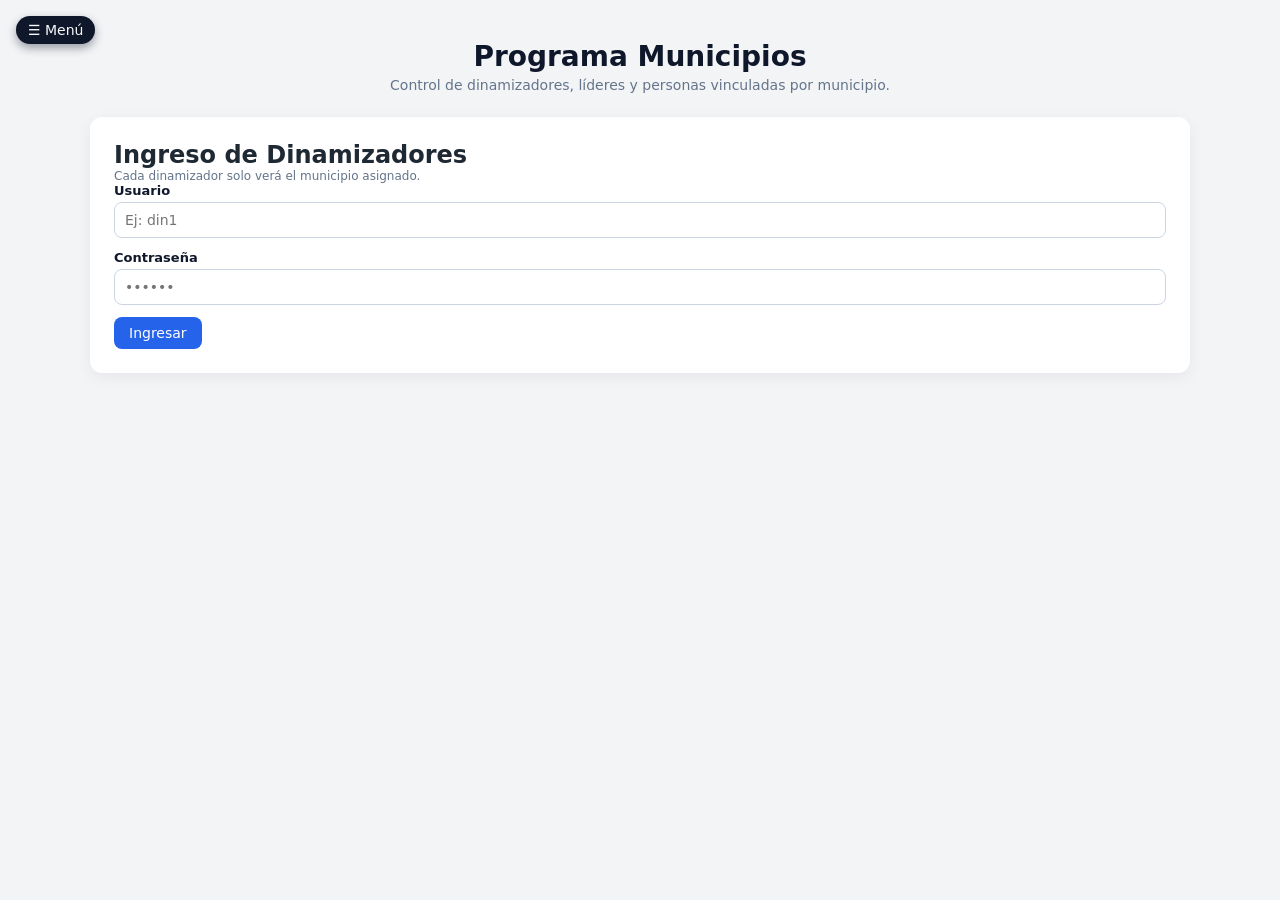
<file: index.html>
<!DOCTYPE html>
<html lang="es">
<head>
  <meta charset="UTF-8" />
  <title>Programa Municipios</title>
  <meta name="viewport" content="width=device-width, initial-scale=1.0" />
  <link rel="stylesheet" href="assets/css/styles.css" />
</head>
<body>

  <button id="menu-toggle" class="menu-toggle">☰ Menú</button>
  <aside id="sidebar" class="sidebar">
    <div class="sidebar-title">Menú</div>
    <nav class="sidebar-nav">
      <a href="index.html">Captura</a>
      <a href="reportes.html">Reportes</a>
      <a href="reuniones.html">Reuniones</a>
      <a href="compromisos.html">Compromisos</a>
    </nav>
  </aside>

  <div class="app-container">

    <header class="app-header">
      <h1>Programa Municipios</h1>
      <p class="app-subtitle">
        Control de dinamizadores, líderes y personas vinculadas por municipio.
      </p>
    </header>

    <main id="login-section" class="card">
      <h2>Ingreso de Dinamizadores</h2>
      <p class="small-text">Cada dinamizador solo verá el municipio asignado.</p>

      <form id="login-form">
        <div class="form-group">
          <label for="username">Usuario</label>
          <input type="text" id="username" required placeholder="Ej: din1" />
        </div>

        <div class="form-group">
          <label for="password">Contraseña</label>
          <input type="password" id="password" required placeholder="••••••" />
        </div>

        <button type="submit" class="btn-primary">Ingresar</button>
      </form>

      <p id="login-error" class="error-text" style="display:none;">
        Usuario o contraseña incorrectos.
      </p>
    </main>

    <section id="comuna-section" class="card" style="display:none;">

      <div class="comuna-header">
        <div>
          <h2 id="comuna-title">Municipio X</h2>
          <p id="dinamizador-info" class="small-text"></p>
        </div>
      </div>

      <a href="panel-general.html" id="btn-panel-general" class="btn-secondary" style="display:none;">
        Ir a Panel general
      </a>

      <div class="comuna-layout">

        <div class="col-formularios">

          <section class="subcard">
            <h3>Registrar líder</h3>
            <p class="small-text">
              Este líder quedará asociado al municipio actual.
            </p>

            <form id="lider-form">
              <div class="form-group">
                <label for="lider-nombre">Nombre del líder</label>
                <input type="text" id="lider-nombre" required placeholder="Nombre completo" />
              </div>

              <div class="form-group">
                <label for="lider-documento">Número de documento</label>
                <input type="text" id="lider-documento" required placeholder="Cédula del líder" />
              </div>

              <div class="form-group">
                <label for="lider-telefono">Teléfono</label>
                <input type="text" id="lider-telefono" placeholder="Número de contacto" />
              </div>

              <div class="form-group">
                <label for="lider-direccion">Dirección / Barrio</label>
                <input type="text" id="lider-direccion" placeholder="Barrio, sector, referencia" />
              </div>

              <div class="form-group">
                <label for="lider-zona">Zona de votación</label>
                <input type="text" id="lider-zona" placeholder="Puesto / mesa (si se conoce)" />
              </div>

              <div class="form-group">
                <label for="lider-tipo">Tipo de líder</label>
                <select id="lider-tipo">
                  <option value="">Sin definir</option>
                  <option value="A">A</option>
                  <option value="B">B</option>
                  <option value="C">C</option>
                </select>
              </div>

              <div class="form-group">
                <label for="lider-compromiso">Compromiso del líder</label>
                <select id="lider-compromiso">
                  <option value="">Sin definir</option>
                  <option value="Comprometido">Comprometido (verde)</option>
                  <option value="No ubicado">No ubicado (amarillo)</option>
                  <option value="No apoyan">No apoyan (rojo)</option>
                </select>
              </div>

              <button type="submit" class="btn-primary">Guardar líder</button>
            </form>
          </section>

          <section class="subcard" style="margin-top: 12px;">
            <h3>Registrar persona vinculada</h3>
            <p class="small-text">
              Cada persona debe estar asociada a un líder de este municipio.
            </p>

            <form id="persona-form">
              <div class="form-group">
                <label for="select-lider-persona">Líder</label>
                <select id="select-lider-persona" required>
                  <option value="">Seleccione un líder</option>
                </select>
              </div>

              <div class="form-group">
                <label for="persona-nombre">Nombre de la persona</label>
                <input type="text" id="persona-nombre" required placeholder="Nombre completo" />
              </div>

              <div class="form-group">
                <label for="persona-documento">Número de documento</label>
                <input type="text" id="persona-documento" required placeholder="Cédula de la persona" />
              </div>

              <div class="form-group">
                <label for="persona-telefono">Teléfono</label>
                <input type="text" id="persona-telefono" placeholder="Número de contacto" />
              </div>

              <div class="form-group">
                <label for="persona-direccion">Dirección</label>
                <input type="text" id="persona-direccion" placeholder="Barrio, calle, referencia" />
              </div>

              <div class="form-group">
                <label for="persona-zona">Zona de votación</label>
                <input type="text" id="persona-zona" placeholder="Puesto / mesa (si se conoce)" />
              </div>

              <div class="form-check-group">
                <label>
                  <input type="checkbox" id="persona-conoce-lider" checked />
                  Conoce al líder
                </label>
              </div>

              <div class="form-check-group">
                <label>
                  <input type="checkbox" id="persona-vota-teresa" />
                  Se compromete a votar por Candidato
                </label>
              </div>

              <button type="submit" class="btn-primary">Agregar persona</button>
            </form>
          </section>

        </div>

        <div class="col-resumen">

          <section class="subcard">
            <h3>Resumen del municipio</h3>

            <div class="resumen-grid">
              <div class="resumen-item">
                <span class="resumen-label">Líderes</span>
                <span id="total-lideres" class="resumen-value">0</span>
              </div>
              <div class="resumen-item">
                <span class="resumen-label">Personas vinculadas</span>
                <span id="total-personas" class="resumen-value">0</span>
              </div>
              <div class="resumen-item">
                <span class="resumen-label">Votan por Candidato</span>
                <span id="total-votan" class="resumen-value">0</span>
              </div>
            </div>
          </section>

          <section class="subcard" style="margin-top: 12px;">
            <h3>Líderes y personas vinculadas</h3>
            <div id="lista-lideres" class="lista-lideres"></div>
          </section>

        </div>
      </div>

      <div style="margin-top: 16px; display:flex; justify-content:flex-end;">
        <button id="logout-btn" class="btn-secondary">Cerrar sesión</button>
      </div>
    </section>

  </div>

  <script src="assets/js/auth.js"></script>
  <script src="assets/js/login-admin-hook.js"></script>
  <script src="assets/js/app.js"></script>
  <script src="assets/js/menu.js"></script>
  <script src="assets/js/index-role-ui.js"></script>

</body>
</html>
</file>
<file: assets/css/styles.css>
/* =============== */
/* RESET GENERAL   */
/* =============== */
* {
  margin: 0;
  padding: 0;
  box-sizing: border-box;
  font-family: 'Inter', system-ui, -apple-system, BlinkMacSystemFont, sans-serif;
}

body {
  background-color: #f3f4f6;
  color: #1f2933;
  padding: 24px;
}

a {
  text-decoration: none;
}

/* =============== */
/* CONTENEDOR APP  */
/* =============== */

.app-container {
  max-width: 1100px;
  margin: 0 auto;
  margin-top: 16px;
}

/* =============== */
/* ENCABEZADO      */
/* =============== */

.app-header {
  text-align: center;
  margin-bottom: 24px;
}

.app-header h1 {
  font-size: 28px;
  font-weight: 700;
  color: #0f172a;
}

.app-subtitle {
  font-size: 14px;
  color: #64748b;
  margin-top: 4px;
}

/* =============== */
/* TARJETAS        */
/* =============== */

.card {
  background-color: #ffffff;
  border-radius: 12px;
  padding: 24px;
  box-shadow: 0 4px 15px rgba(15, 23, 42, 0.06);
  margin-bottom: 24px;
}

.subcard {
  background-color: #ffffff;
  border-radius: 10px;
  padding: 18px;
  border: 1px solid #e2e8f0;
}

/* =============== */
/* TEXTOS          */
/* =============== */

.small-text {
  font-size: 12px;
  color: #64748b;
}

.error-text {
  font-size: 13px;
  color: #b91c1c;
  margin-top: 8px;
}

/* =============== */
/* FORMULARIOS     */
/* =============== */

.form-group {
  display: flex;
  flex-direction: column;
  margin-bottom: 12px;
}

.form-group label {
  font-size: 13px;
  font-weight: 600;
  margin-bottom: 4px;
  color: #0f172a;
}

.form-group input,
.form-group select,
.form-group textarea,
.input {
  border: 1px solid #cbd5e1;
  border-radius: 8px;
  padding: 9px 10px;
  font-size: 14px;
  background-color: #ffffff;
}

.form-group textarea {
  min-height: 70px;
  resize: vertical;
}

.form-group input:focus,
.form-group select:focus,
.form-group textarea:focus,
.input:focus {
  outline: 2px solid #2563eb33;
  border-color: #2563eb;
}

.form-check-group {
  margin-top: 4px;
  margin-bottom: 8px;
}

.form-check-group label {
  display: flex;
  align-items: center;
  gap: 6px;
  font-size: 14px;
  color: #334155;
}

/* =============== */
/* BOTONES         */
/* =============== */

.btn-primary,
.btn-secondary {
  border: none;
  border-radius: 8px;
  padding: 8px 15px;
  cursor: pointer;
  font-size: 14px;
  font-weight: 500;
  transition: background-color 0.2s ease, transform 0.05s ease;
  display: inline-flex;
  align-items: center;
  justify-content: center;
}

.btn-primary {
  background-color: #2563eb;
  color: #ffffff;
}

.btn-primary:hover {
  background-color: #1d4ed8;
  transform: translateY(-1px);
}

.btn-secondary {
  background-color: #e2e8f0;
  color: #334155;
}

.btn-secondary:hover {
  background-color: #cbd5e1;
  transform: translateY(-1px);
}

/* =============== */
/* MENÚ LATERAL    */
/* =============== */

.menu-toggle {
  position: fixed;
  top: 16px;
  left: 16px;
  z-index: 1001;
  padding: 6px 12px;
  font-size: 14px;
  border-radius: 9999px;
  border: none;
  background-color: #0f172a;
  color: #f9fafb;
  cursor: pointer;
  box-shadow: 0 4px 10px rgba(15, 23, 42, 0.4);
}

.menu-toggle:hover {
  background-color: #111827;
}

.sidebar {
  position: fixed;
  top: 0;
  left: 0;
  bottom: 0;
  width: 230px;
  background-color: #0f172a;
  color: #e5e7eb;
  padding: 20px 16px;
  transform: translateX(-100%);
  transition: transform 0.2s ease-out;
  z-index: 1000;
}

.sidebar.open {
  transform: translateX(0);
}

.sidebar-title {
  font-size: 18px;
  font-weight: 700;
  margin-bottom: 16px;
}

.sidebar-nav {
  display: flex;
  flex-direction: column;
  gap: 8px;
}

.sidebar-nav a {
  padding: 8px 10px;
  border-radius: 8px;
  font-size: 14px;
  color: #e5e7eb;
  background-color: transparent;
}

.sidebar-nav a:hover,
.sidebar-nav a.active {
  background-color: #1f2937;
}

/* =============== */
/* MUNICIPIO LAYOUT */
/* =============== */

.comuna-header {
  display: flex;
  justify-content: space-between;
  align-items: flex-start;
  gap: 12px;
  margin-bottom: 16px;
}

.nav-panel {
  display: flex;
  gap: 8px;
  flex-wrap: wrap;
  justify-content: flex-end;
}

.comuna-layout {
  display: grid;
  grid-template-columns: minmax(0, 1.1fr) minmax(0, 1fr);
  gap: 16px;
  align-items: flex-start;
}

.col-formularios,
.col-resumen {
  display: flex;
  flex-direction: column;
  gap: 12px;
}

/* =============== */
/* RESUMEN         */
/* =============== */

.resumen-grid {
  display: flex;
  flex-wrap: wrap;
  gap: 10px;
}

.resumen-item {
  background-color: #f8fafc;
  border-radius: 10px;
  padding: 10px 14px;
  min-width: 135px;
}

.resumen-label {
  display: block;
  font-size: 11px;
  color: #6b7280;
  margin-bottom: 2px;
}

.resumen-value {
  font-size: 20px;
  font-weight: 700;
  color: #0f172a;
}

/* =============== */
/* LISTA LÍDERES   */
/* =============== */

.lista-lideres {
  display: flex;
  flex-direction: column;
  gap: 12px;
  margin-top: 6px;
}

.lider-card {
  background-color: #f9fafb;
  border-radius: 10px;
  border: 1px solid #e2e8f0;
  padding: 10px 12px;
}

.lider-header {
  display: flex;
  justify-content: space-between;
  align-items: flex-start;
  gap: 10px;
  margin-bottom: 4px;
}

.lider-nombre {
  font-weight: 600;
  color: #0f172a;
}

.lider-meta {
  font-size: 12px;
  color: #64748b;
}

.lider-resumen {
  font-size: 13px;
  color: #4b5563;
  margin-top: 4px;
  margin-bottom: 4px;
}

.lider-tabla-wrapper {
  margin-top: 6px;
  overflow-x: auto;
}

.lider-tabla {
  width: 100%;
  border-collapse: collapse;
  font-size: 12px;
}

.lider-tabla th,
.lider-tabla td {
  padding: 6px 8px;
  border-bottom: 1px solid #e2e8f0;
}

.lider-tabla th {
  background-color: #eef2f7;
  font-weight: 600;
  text-align: left;
}

/* ======================= */
/* TABLAS GENERALES        */
/* ======================= */

.tabla-wrapper {
  margin-top: 10px;
  overflow-x: auto;
}

.tabla-registros {
  width: 100%;
  border-collapse: collapse;
  font-size: 13px;
}

.tabla-registros th,
.tabla-registros td {
  padding: 10px;
  border-bottom: 1px solid #e2e8f0;
}

.tabla-registros th {
  background-color: #f8fafc;
  font-weight: 600;
  text-align: left;
}

/* ======================= */
/* ESTADOS REUNIONES       */
/* ======================= */

.estado-badge {
  display: inline-flex;
  align-items: center;
  justify-content: center;
  padding: 2px 10px;
  border-radius: 9999px;
  font-size: 12px;
  font-weight: 600;
  white-space: nowrap;
}

.estado-pendiente {
  background-color: #fff7e0;
  color: #8a5a00;
}

.estado-realizada {
  background-color: #e6f6ec;
  color: #12653b;
}

.estado-cancelada {
  background-color: #fde7e9;
  color: #b42318;
}

/* ======================= */
/* TABLA REUNIONES         */
/* ======================= */

.tabla-reuniones {
  width: 100%;
  border-collapse: collapse;
  margin-top: 10px;
}

.tabla-reuniones th,
.tabla-reuniones td {
  padding: 12px 16px;
  font-size: 13px;
  border-bottom: 1px solid #e2e8f0;
}

.tabla-reuniones th {
  background-color: #f1f5f9;
  font-weight: 600;
}

.tabla-reuniones tbody tr:nth-child(even) {
  background-color: #f8fafc;
}

.tabla-reuniones td.col-estado {
  width: 140px;
}

.tabla-reuniones td.col-acciones {
  width: 200px;
}

.reuniones-acciones {
  display: flex;
  flex-direction: column;
  gap: 6px;
}

.reuniones-acciones .btn-secondary {
  font-size: 11px;
  padding: 4px 10px;
}

.tabla-reuniones td.col-acciones .reuniones-acciones {
  align-items: stretch;
}

.tabla-reuniones td.col-acciones .reuniones-acciones .btn-secondary {
  width: 100%;
}

.tabla-reuniones td:nth-child(7) {
  max-width: 220px;
  word-break: break-word;
}

/* =============== */
/* RESPONSIVE      */
/* =============== */

@media (max-width: 900px) {
  .comuna-layout {
    grid-template-columns: minmax(0, 1fr);
  }
}

@media (max-width: 700px) {
  body {
    padding: 12px;
  }

  .card {
    padding: 16px;
  }

  .resumen-grid {
    flex-direction: column;
  }

  .reuniones-acciones {
    flex-direction: row;
    flex-wrap: wrap;
  }

  .tabla-reuniones td.col-acciones {
    width: auto;
  }
}
</file>
